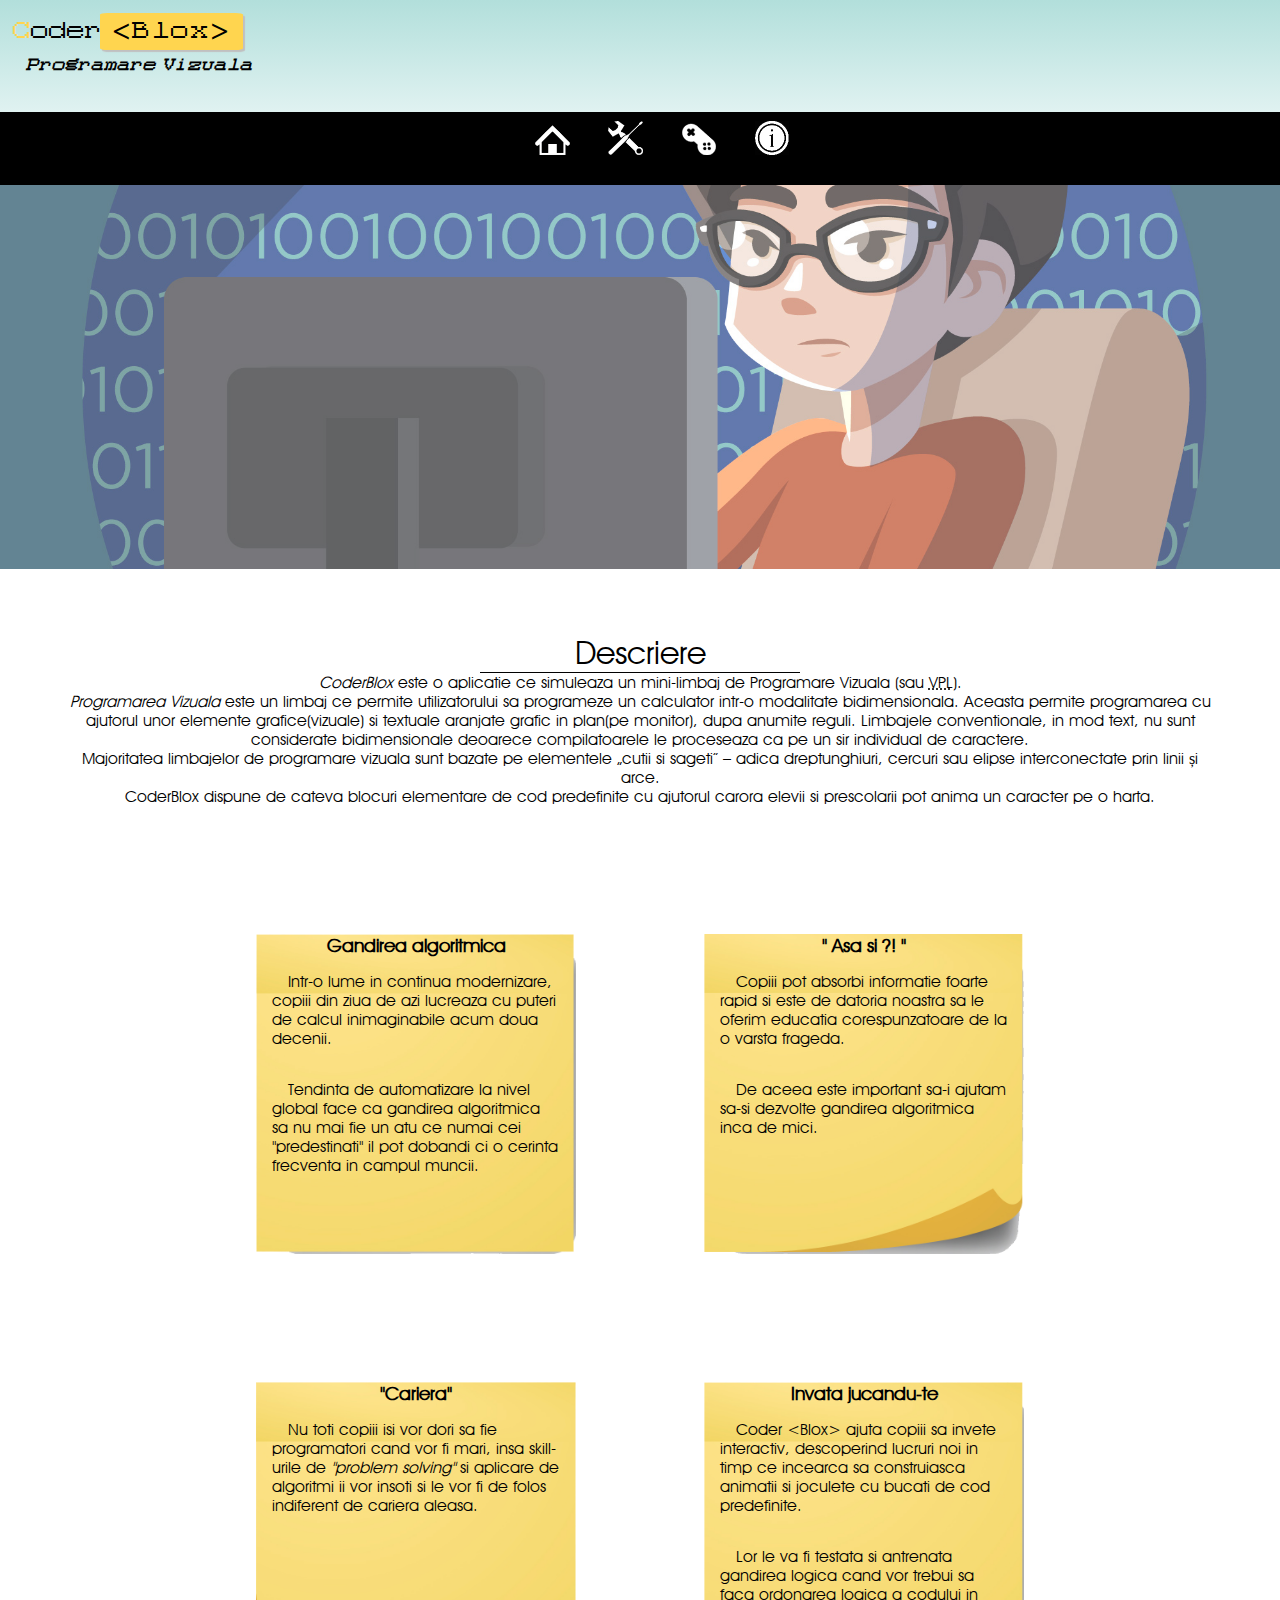
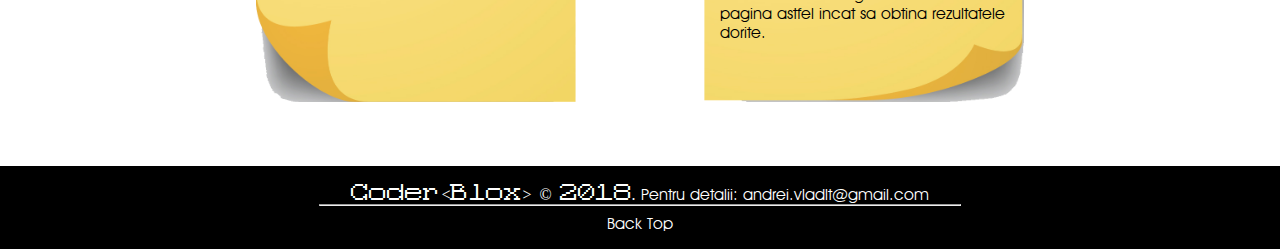
<file: index.html>
﻿<!DOCTYPE html>
<html lang = "ro">
	<head>
		<title>Coder&lt;Blox&gt;</title>
		
		<meta charset="UTF-8">
		<meta name="description" content = "Aplicatie de Programare Vizuala">
		<meta name="keywords" content = "Prezentare,Prezentare aplicatie,Programare,Cod,Invata sa programezi,Programare pentru copii,
										 Programare Vizuala,Visual Programming,Game Development,Creeaza jocuri, Jocuri pentru copii">
  		<meta name="author" content = "Vlad Andrei">
		<meta name="viewport" content = "width=device-width, initial-scale=1.0">
		
		<link rel="icon" href="media/favicon.png" type="image/png">
		<link href = "css/general.css" type = "text/css" rel = "stylesheet"/>
		<link href = "css/main_page.css" type = "text/css" rel = "stylesheet"/>
		<link href = "css/code_blocks.css" type = "text/css" rel = "stylesheet"/>
	</head>
	<body>
		<header>
			<div id = "logo">
				Coder
				<div class = "code_block">
					<span class = "pointy_brackets">&lt;</span>Blox<span class = "pointy_brackets">&gt;</span>
				</div>
			</div>
			<h1>Programare Vizuala</h1>
		</header>
		<nav>
			<ul>
				<li>
					<a href = "index.html">
						<img src = "media/icons/home.png" alt = "H">
						<span class = "textmenu">Acasa</span>
					</a>
				</li>
				<li>
					<a href = "functionalitate.html">
						<img src = "media/icons/functionality.png" alt = "F">
						<span class = "textmenu">Backstage</span>
					</a>
				</li>
				<li>
					<a href = "app.html">
						<img src = "media/icons/game.png" alt = "G">
						<span class = "textmenu">App</span>
					</a>
				</li>
				<li>
					<a href = "about.html">
						<img src = "media/icons/contact.png" alt = "A">
						<span class = "textmenu">About</span>
					</a>
				</li>
			</ul>
		</nav>
		
		<main>
			<section id = "presentation">
				<h2 style = "display:none; border:none;">Prezentare</h2>
				<div class = "auto_slider">
					<div class = "overlay">
						<ul class = "auto_slider_content">
							<li></li>
							<li></li>
							<li></li>
						</ul>
					</div>
				</div>
			</section>

			<section id = "description">
				<h2>Descriere</h2>
				<div id = "description_container">
					<p>
						<i>CoderBlox</i> este o aplicatie ce simuleaza un mini-limbaj de Programare Vizuala (sau
						<abbr title = "Visual Programming Language">VPL</abbr>).
					</p>
					<p>
						<dfn>
							Programarea Vizuala
						</dfn>
						este un limbaj ce permite utilizatorului sa programeze un calculator intr-o modalitate bidimensionala. Aceasta permite programarea cu ajutorul unor elemente grafice(vizuale) si textuale aranjate grafic in plan(pe monitor), dupa anumite reguli. Limbajele conventionale, in mod text, nu sunt considerate bidimensionale deoarece compilatoarele le proceseaza ca pe un sir individual de caractere.
					</p>
					<p>
						Majoritatea limbajelor de programare vizuala sunt bazate pe elementele „cutii si sageti” – adica dreptunghiuri, cercuri sau elipse interconectate prin linii și arce.<br/>
						CoderBlox dispune de cateva blocuri elementare de cod predefinite cu ajutorul carora elevii si prescolarii pot anima un caracter pe o harta.
					</p>
				</div>
			</section>

			<section id = "benefits">
				<div id = "one">
					<h3>Gandirea algoritmica</h3>
					<p>Intr-o lume in continua modernizare, copiii din ziua de 
						azi lucreaza cu puteri de calcul inimaginabile acum doua decenii.</p>
					<p>Tendinta de automatizare la nivel global face ca gandirea algoritmica sa nu mai fie un atu
						ce numai cei "predestinati" il pot dobandi ci o cerinta frecventa in campul muncii.</p>
				</div>
				<div id = "two">
					<h3>" Asa si ?! "</h3>
					<p>Copiii pot absorbi informatie foarte rapid si 
						este de datoria noastra sa le oferim educatia corespunzatoare de la o varsta frageda.</p>
					<p>De aceea este important sa-i ajutam sa-si dezvolte gandirea algoritmica inca de mici.</p>
				</div>
				<div id = "three">
					<h3>"Cariera"</h3>
					<p>Nu toti copiii isi vor dori sa fie programatori cand vor fi mari, insa 
						skill-urile de <i>"problem solving"</i> si aplicare de algoritmi ii vor insoti si le vor
						fi de folos indiferent de cariera aleasa.</p>
				</div>
				<div id = "four">
					<h3>Invata jucandu-te</h3>
					<p>Coder &lt;Blox&gt; ajuta copiii sa invete interactiv, descoperind lucruri noi in timp ce incearca sa
						construiasca animatii si joculete cu bucati de cod predefinite.</p>
					<p>Lor le va fi testata si antrenata gandirea logica cand vor trebui sa faca ordonarea logica a codului in pagina
						astfel incat sa obtina rezultatele dorite.</p>
				</div>
			</section>
		</main>
		
		<footer>
			<aside>
				<div>
					<p id = "title">Coder&lt;Blox&gt; &#169; 2018.</p>
					<p>Pentru detalii: </p>
					<a href = "mailto:andrei.vladlt@gmail.com">andrei.vladlt@gmail.com</a>	
					<hr/>
				</div>
				<a id = "back_top" href = "#">Back Top</a>
			</aside>
		</footer>
	</body>
</html>
</file>
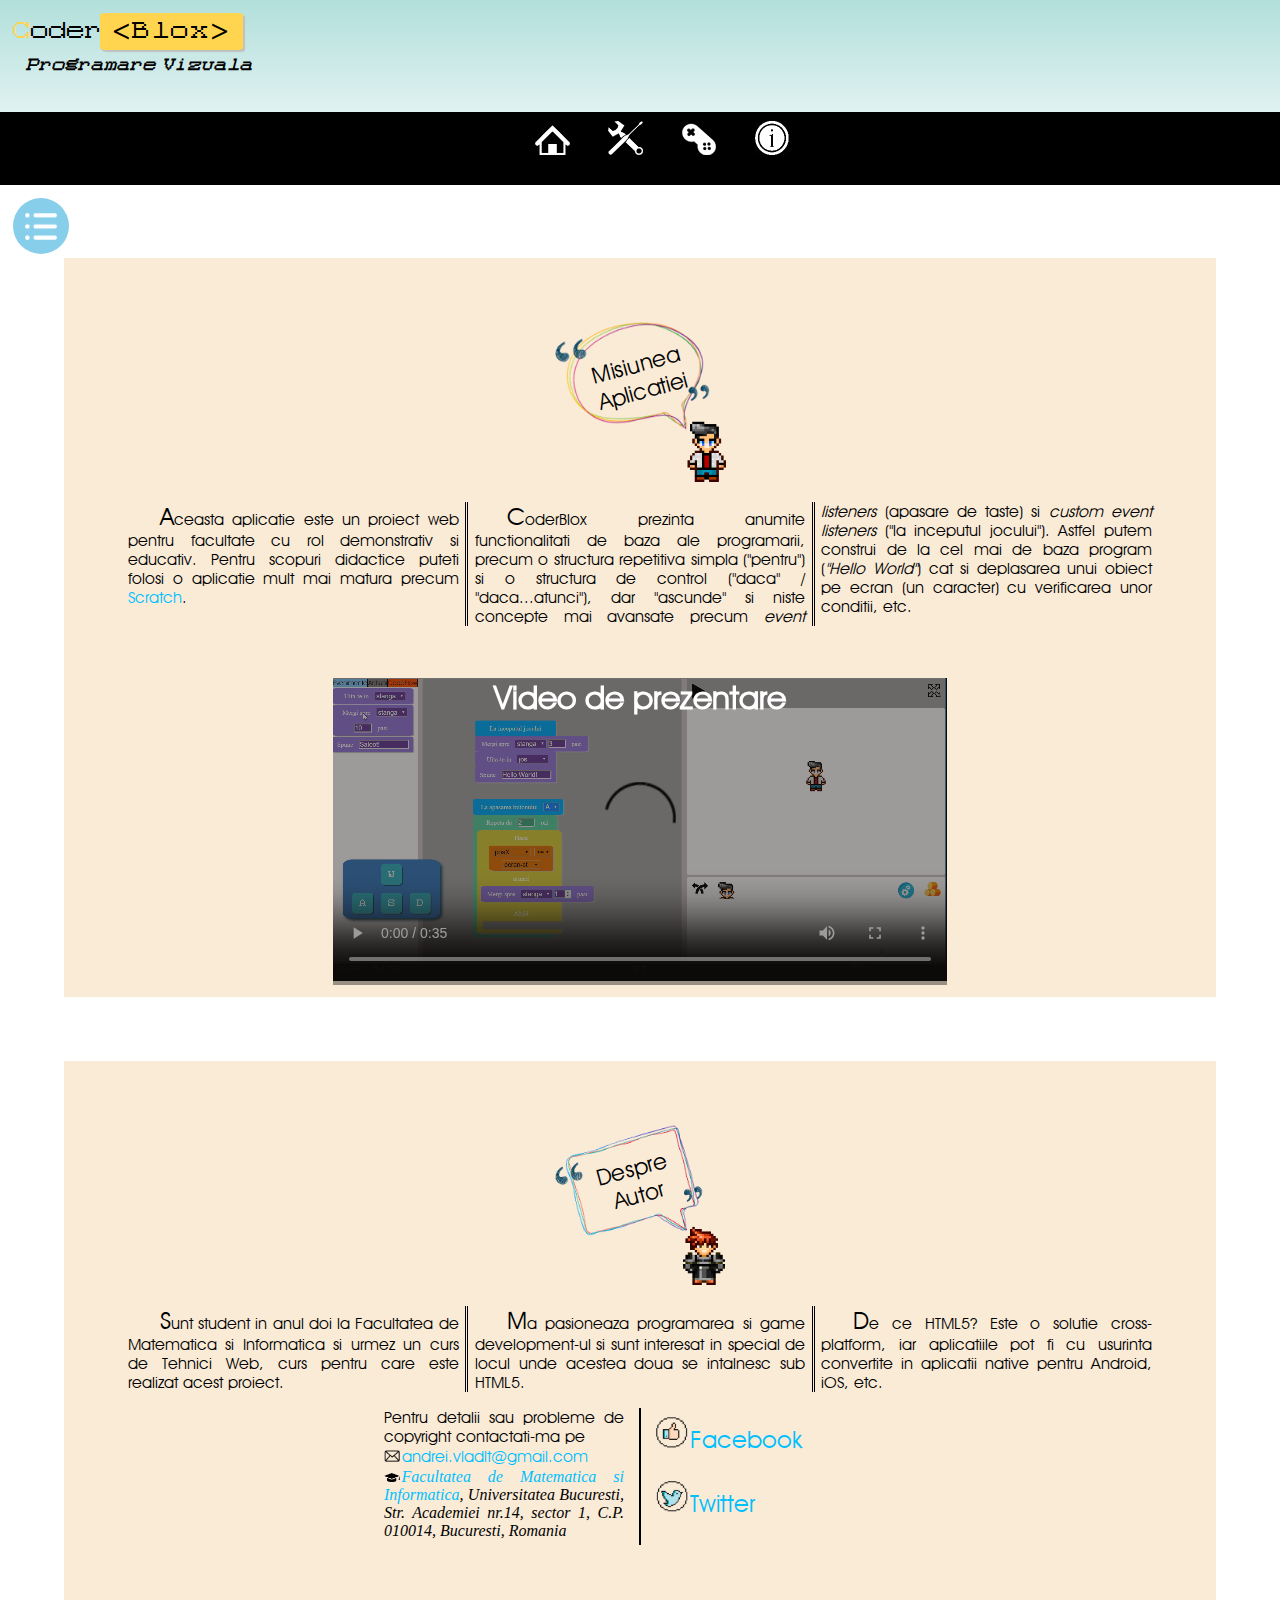
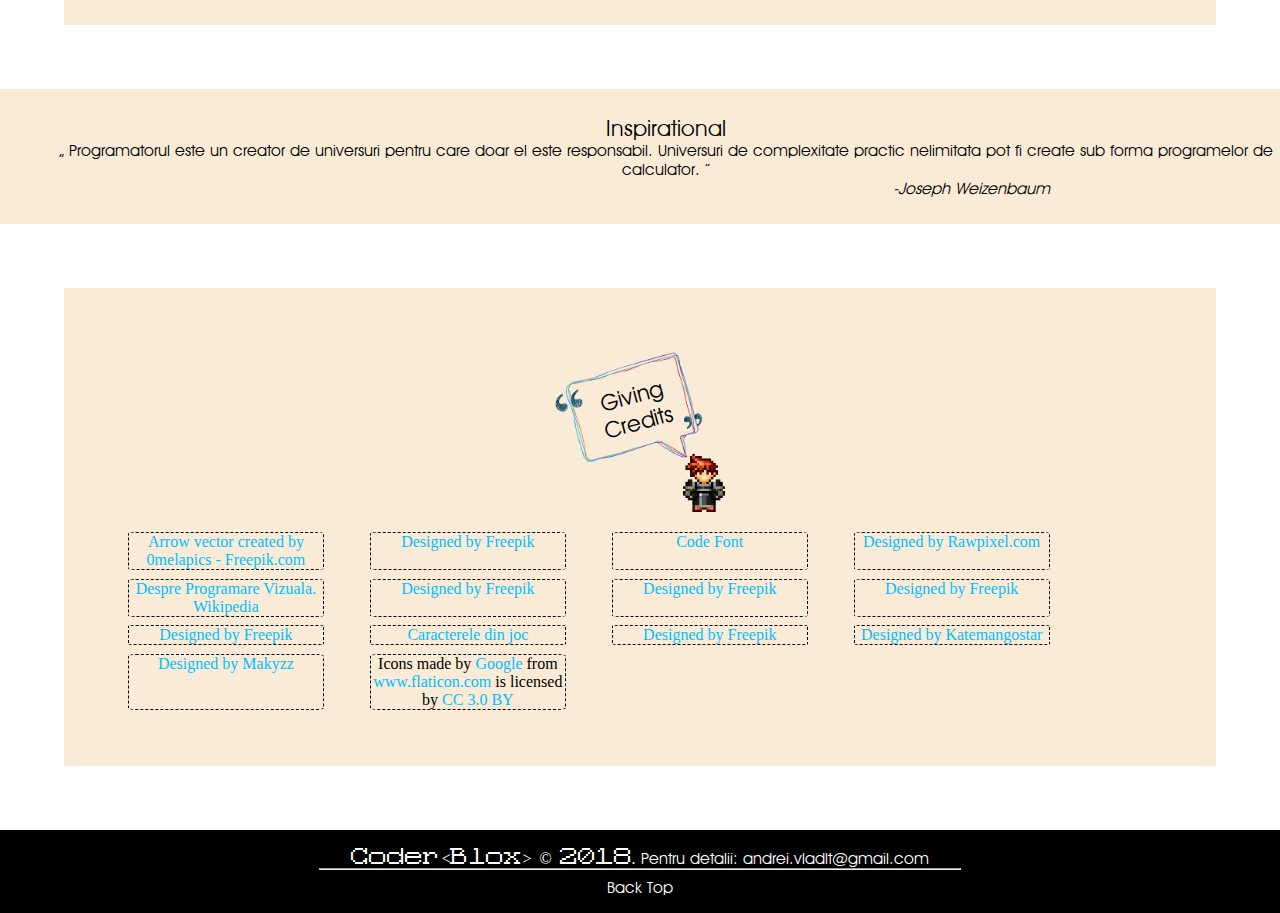
<file: about.html>
﻿<!DOCTYPE html>
<html lang = "ro">
	<head>
		<title>About</title>
		
		<meta charset="UTF-8">
		<meta name="description" content = "Despre Aplicatie">
		<meta name="keywords" content = "Despre, Despre autor,Misiunea aplicatiei,Scop,Descrierea aplicatiei,Descriere,Credits
										 Programare,Cod,Invata sa programezi,Programare pentru copii,
										 Programare Vizuala,Visual Programming,Game Development,Creeaza jocuri, Jocuri pentru copii">
  		<meta name="author" content = "Vlad Andrei">
		<meta name="viewport" content = "width=device-width, initial-scale=1.0">
		
		<link rel="icon" href="media/favicon.png" type="image/png">
		<link href = "css/general.css" type = "text/css" rel = "stylesheet"/>
		<link href = "css/code_blocks.css" type = "text/css" rel = "stylesheet"/>
		<link href = "css/about.css" type = "text/css" rel = "stylesheet"/>
		
		<script src = "js/about.js"></script>
	</head>
	<body onload = "setListeners()">
		<header>
			<div id = "logo">
				Coder
				<div class = "code_block">
					<span class = "pointy_brackets">&lt;</span>Blox<span class = "pointy_brackets">&gt;</span>
				</div>
			</div>
			<h1>Programare Vizuala</h1>
		</header>
		<nav>
			<ul>
				<li>
					<a href = "index.html">
						<img src = "media/icons/home.png" alt = "H">
						<span class = "textmenu">Acasa</span>
					</a>
				</li>
				<li>
					<a href = "functionalitate.html">
						<img src = "media/icons/functionality.png" alt = "F">
						<span class = "textmenu">Backstage</span>
					</a>
				</li>
				<li>
					<a href = "app.html">
						<img src = "media/icons/game.png" alt = "G">
						<span class = "textmenu">App</span>
					</a>
				</li>
				<li>
					<a href = "about.html">
						<img src = "media/icons/contact.png" alt = "A">
						<span class = "textmenu">About</span>
					</a>
				</li>
			</ul>
		</nav>
		
		<main>
			<nav id = "about-nav">
				<div id = "hamburger-icon"></div>
				<ul>
					<li><a href = "#about-mission">Misiunea Aplicatiei</a></li>
					<li><a href = "#about-author">Despre Autor</a></li>
					<li><a href = "#credits">Credits</a></li>
				</ul>
			</nav>

			<section id = "about-mission">
				<div class = "heading-wrapper">
					<div class = "speech-box"><h2>Misiunea Aplicatiei</h2></div>
				</div>
				<div class = "text-wrap">
					<p>
						Aceasta aplicatie este un proiect web pentru facultate cu rol demonstrativ si educativ. Pentru scopuri didactice puteti folosi o
						aplicatie mult mai matura precum <a href = "https://scratch.mit.edu/projects/editor/?tip_bar=getStarted">Scratch</a>.
					</p>
					<p>
						CoderBlox prezinta anumite functionalitati de baza ale programarii, precum o structura repetitiva simpla ("pentru") si o structura de control ("daca" / "daca...atunci"), dar "ascunde" si niste concepte mai avansate precum <i>event listeners</i> (apasare de taste) si <i>custom event listeners</i> ("la inceputul jocului"). Astfel putem construi de la cel mai de baza program (<em>"Hello World"</em>)
						cat si deplasarea unui obiect pe ecran (un caracter) cu verificarea unor conditii, etc.
					</p>
				</div>

				<div id = "video-container">
					<div id = "video-overlay">
						<h3>Video de prezentare</h3>
					</div>
					<video id = "presentation-video" controls>
						<source src = "media/about_page/app-video.webm" type = "video/webm">
						<source src = "media/about_page/app-video.mp4" type = "video/mp4">
						Browserul dvs. nu suporta video-uri.
					</video>
				</div>
			</section>

			<section id = "about-author">
				<div class = "heading-wrapper">
					<div class = "speech-box"><h2>Despre Autor</h2></div>
				</div>

				<div class = "text-wrap">
					<p>
						Sunt student in anul doi la Facultatea de Matematica si Informatica si urmez un curs de Tehnici Web,
						 curs pentru care este realizat acest proiect.
					</p>
					<p>
						Ma pasioneaza programarea si game development-ul si sunt interesat in special de locul unde acestea doua se intalnesc
						sub HTML5.
					</p>
					<p>
						De ce HTML5? Este o solutie cross-platform, iar aplicatiile pot fi cu usurinta convertite in aplicatii native
						pentru Android, iOS, etc. 
					</p>
				</div>
				<div id = "details">
					<p>
						Pentru detalii sau probleme de copyright contactati-ma pe <br/>
						<a id = "email" href = "emailto:andrei.vladlt@gmail.com">andrei.vladlt@gmail.com</a>
					</p>
					<address>
						<a id = "address" href = "http://www.fmi.unibuc.ro/" target = "_blank">Facultatea de Matematica si Informatica</a>, 
						Universitatea Bucuresti,
						Str. Academiei nr.14, sector 1, C.P. 010014, Bucuresti, Romania
					</address>
					<div id = "socialmedia">
						<a id = "facebook" href = "https://www.facebook.com/andrei.vlad.94" target = "_blank"><span class = "socialtext">Facebook</span></a>
						<br/>
						<a id = "twitter" href = "https://twitter.com/?lang=ro" target = "_blank"><span class = "socialtext">Twitter</span></a>
					</div>
				</div>
			</section>

			<article>
				<h2>Inspirational</h2>
				<q cite = "http://subiecte.citatepedia.ro/despre.php?s=informatic%E3">
					Programatorul este un creator de universuri pentru care doar el este responsabil. Universuri de complexitate practic nelimitata pot fi create sub forma programelor de calculator.
				</q>
				<cite>-Joseph Weizenbaum</cite>
			</article>

			<section id = "credits">
				<div class = "heading-wrapper">
					<div class = "speech-box"><h2>Giving Credits</h2></div>
				</div>

				<div id = "credits-wrapper">
					<div class = "givecredit">
						<a href="https://www.freepik.com/free-photos-vectors/arrow">Arrow vector created by 0melapics - Freepik.com</a>
					</div>
					<div class = "givecredit">
						<a href='https://www.freepik.com/free-vector/assorted-icons-set_571202.htm'>Designed by Freepik</a>
					</div>
					<div class = "givecredit">
						<a href='https://www.dafont.com/juan-casco.d2093'>Code Font</a>
					</div>
					<div class = "givecredit">
						<a href='https://www.freepik.com/free-vector/entertainment-concept-graphic-icons-illustration_3226236.htm'>
							Designed by Rawpixel.com
						</a>
					</div>
					<div class = "givecredit">
						<a href="https://ro.wikipedia.org/wiki/Limbaj_de_programare_vizual%C4%83">
							Despre Programare Vizuala. Wikipedia
						</a>
					</div>
					<div class = "givecredit">
						<a href='https://www.freepik.com/free-vector/programmers-concept-with-flat-design_2456101.htm'>Designed by Freepik</a>
					</div>
					<div class = "givecredit">
						<a href='https://www.freepik.com/free-vector/programmers-concept-with-flat-design_2741400.htm'>Designed by Freepik</a>
					</div>
					<div class = "givecredit">
						<a href='https://www.freepik.com/free-vector/programmers-concept-with-flat-design_2456100.htm'>Designed by Freepik</a>
					</div>
					<div class = "givecredit">
						<a href='https://www.freepik.com/free-vector/collection-of-four-post-notes-in-realistic-style_2969991.htm'>Designed by Freepik</a>
					</div>
					<div class = "givecredit">
						<a href='http://charas-project.net/charas2/index.php'>Caracterele din joc</a>
					</div>
					<div class = "givecredit">
						<a href='https://www.freepik.com/free-vector/pack-of-pixelated-social-networks-icons_948596.htm'>Designed by Freepik</a>
					</div>
					<div class = "givecredit">
						<a href="https://www.freepik.com/free-vector/farmland-icon-set_1488583.htm">Designed by Katemangostar</a>
					</div>
					<div class = "givecredit">
						<a href='https://www.freepik.com/free-vector/app-icon-set-for-websites-and-mobiles_1577746.htm'>Designed by Makyzz</a>
					</div>
					<div class = "givecredit">
						Icons made by <a href="https://www.flaticon.com/authors/google" title="Google">Google</a> from <a href="https://www.flaticon.com/" title="Flaticon">www.flaticon.com</a> is licensed by <a href="http://creativecommons.org/licenses/by/3.0/" title="Creative Commons BY 3.0" target="_blank">CC 3.0 BY</a>
					</div>
				</div>
			</section>
		</main>
		
		<footer>
			<aside>
				<div>
					<p id = "title">Coder&lt;Blox&gt; &#169; 2018.</p>
					<p>Pentru detalii: </p>
					<a href = "mailto:andrei.vladlt@gmail.com">andrei.vladlt@gmail.com</a>	
					<hr/>
				</div>
				<a id = "back_top" href = "#">Back Top</a>
			</aside>
		</footer>
	</body>
</html>
</file>
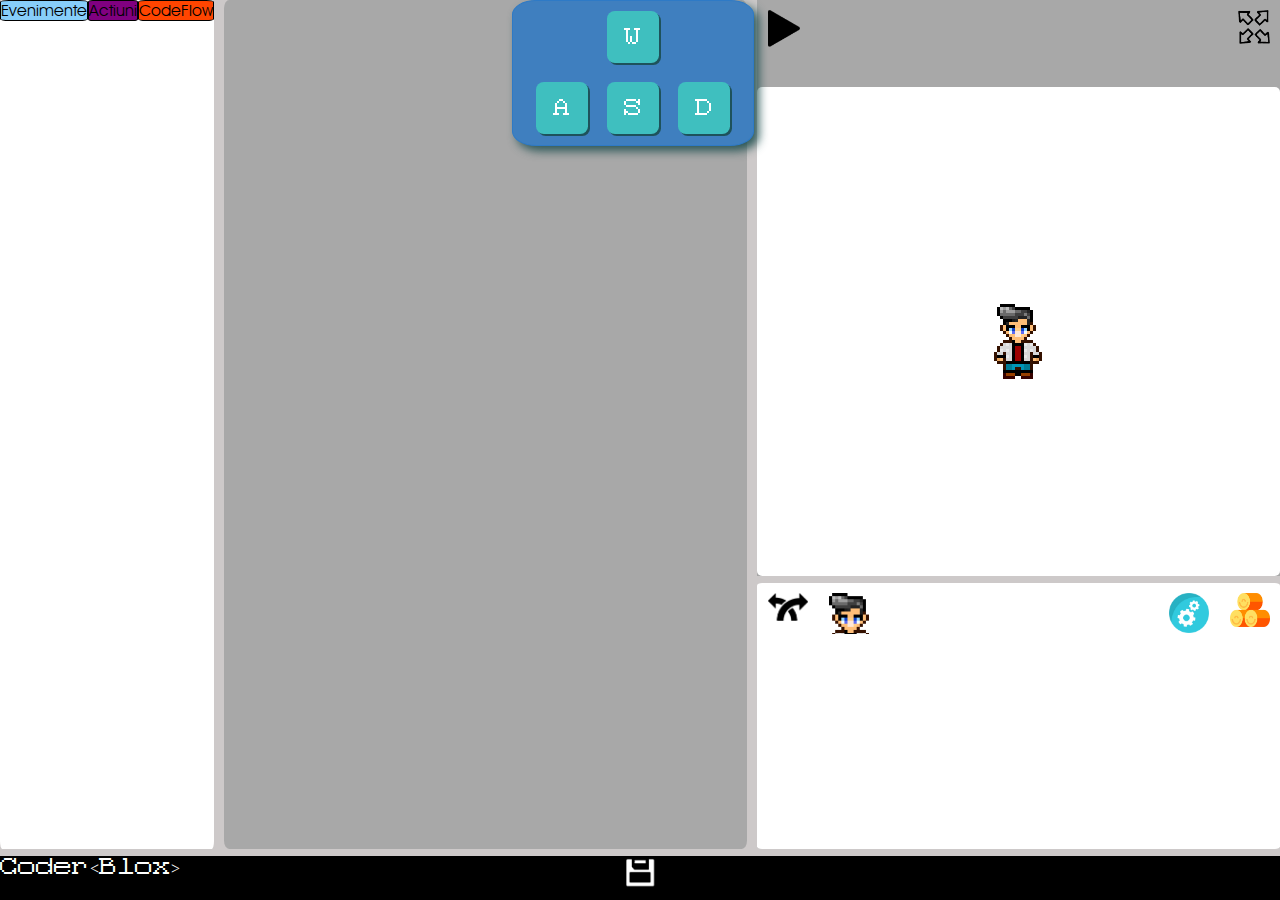
<file: app.html>
<!DOCTYPE html>
<html lang = "ro">
	<head>
		<title>Coder&lt;Blox&gt; App</title>
		
		<meta charset="UTF-8">
		<meta name="description" content = "Aplicatie de Programare Vizuala">
		<meta name="keywords" content = "
										 Aplicatii,Aplicatie,Web App,Aplicatii web,jocuri online, aplicatii online
										 Programare,Cod,Invata sa programezi,Programare pentru copii,
										 Programare Vizuala,Visual Programming,Game Development,Creeaza jocuri, Jocuri pentru copii,
										 For Loops,Bucle for,conditionale,structuri repetitive,structuri de control
										 ">
  		<meta name="author" content = "Vlad Andrei">
		<meta name="viewport" content = "width=device-width, initial-scale=1.0">
		
		<link rel="icon" href="media/favicon.png" type="image/png">
		<link href = "css/general.css" type = "text/css" rel = "stylesheet"/>
		<link href = "css/code_blocks.css" type = "text/css" rel = "stylesheet"/>
		<link href = "css/app.css" type = "text/css" rel = "stylesheet"/>
		
		<script src = "js/ApplicationLogic/utils/isTouchDevice.js"></script>
		<script src = "js/ApplicationLogic/utils/EventEmiter.js"></script>
		<script src = "js/ApplicationLogic/utils/InputHandler.js"></script>
		<script src = "js/ApplicationLogic/utils/VirtualKeyboard.js"></script>
		<script src = "js/ApplicationLogic/utils/ResourceLoader.js"></script>
		<script src = "js/ApplicationLogic/utils/Logger.js"></script>
		<script src = "js/ApplicationLogic/utils/Tree.js"></script>
		<script src = "js/ApplicationLogic/CodeBlock.js"></script>
		<script src = "js/ApplicationLogic/CodeBlocksTreeNodes.js"></script>
		<script src = "js/ApplicationLogic/CodeChain.js"></script>
		<script src = "js/ApplicationLogic/GameUI.js"></script>
		<script src = "js/ApplicationLogic/Game.js"></script>
		<script src = "js/ApplicationLogic/main.js"></script>
	</head>
	<body onload = "init()">
		<div id = "app-wrapper">
			<section id = "menu">
				<h2>Meniu</h2>
				<ul id = "tabs">
					<li>
						<div id = "EVENTS" class = "menubuttons">Evenimente</div>
						<ul id = "events_list"></ul>
					</li>
					<li>
						<div id = "ACTIONS" class = "menubuttons">Actiuni</div>
						<ul id = "actions_list"></ul>
					</li>
					<li>
						<div id = "CODEFLOW" class = "menubuttons">CodeFlow</div>
						<ul id = "codeflow_list"></ul>
					</li>
				</ul>
				<div id = "dropdown-holder"></div>
			</section>

			<section id = "dragandrop-zone">
				<h2>Drag and drop zone</h2>
			</section>

			<section id  = "game">
				<h2>Joc</h2>
				<div id = "gamebuttons-wrapper">
					<div id = "startbutton" class = "gamebutton"><img src = "media/APP/buttons/start.png" alt = "start-game" title = "Start joc"></div>
					<!--div id = "pausebutton" class = "gamebutton"><img src = "media/APP/buttons/pause.png" alt = "pause-game" title = "Pauza"></div-->
					<div id = "stopbutton" class = "gamebutton"><img src = "media/APP/buttons/stop.png" alt = "stop-game" title = "Stop"></div>
					<div id = "fullscreenbutton" class = "gamebutton">
						<img id = "toggleFullscreenImg" src = "media/APP/buttons/fullscreen.png" alt = "fullscreen" title = "Fullscreen">
					</div>
				</div>
				<canvas id = "mainCanvas"></canvas>
			</section>

			<section id = "characters">
				<h2>Caractere</h2>
				<ul id = "added-characters">
					<li id = "switch-chara">
						<img id = "myimg" src = "media/APP/buttons/switch.png" alt = "switch-chara" title = "Schimba caracterul">
					</li>
					<li><img id = "chara-head" src = "media/APP/charas/Johnny-head.png" alt = "caracter Johnny"></li>
					<li id = "logger-li">
						<img id = "logger-button" src = "media/APP/buttons/logger.png" alt = "show Logger" title = "Toggle Logger">
					</li>
					<li id = "settings-li">
						<img id = "settings-button" src = "media/APP/buttons/settings.png" alt = "show Settings" title = "Toggle Settings">
					</li>
				</ul>
			</section>
			
			<footer>
				<a href = "index.html"><span id = "logo" title = "Inapoi la pagina principala">Coder&lt;Blox&gt;</span></a>
				<div id = "save-progress">
					<img id = "save-progress-button" src = "media/APP/buttons/save.png" alt = "save-settings" title = "Salveaza setarile">
				</div>
			</footer>
		</div>
	</body>
</html>
</file>
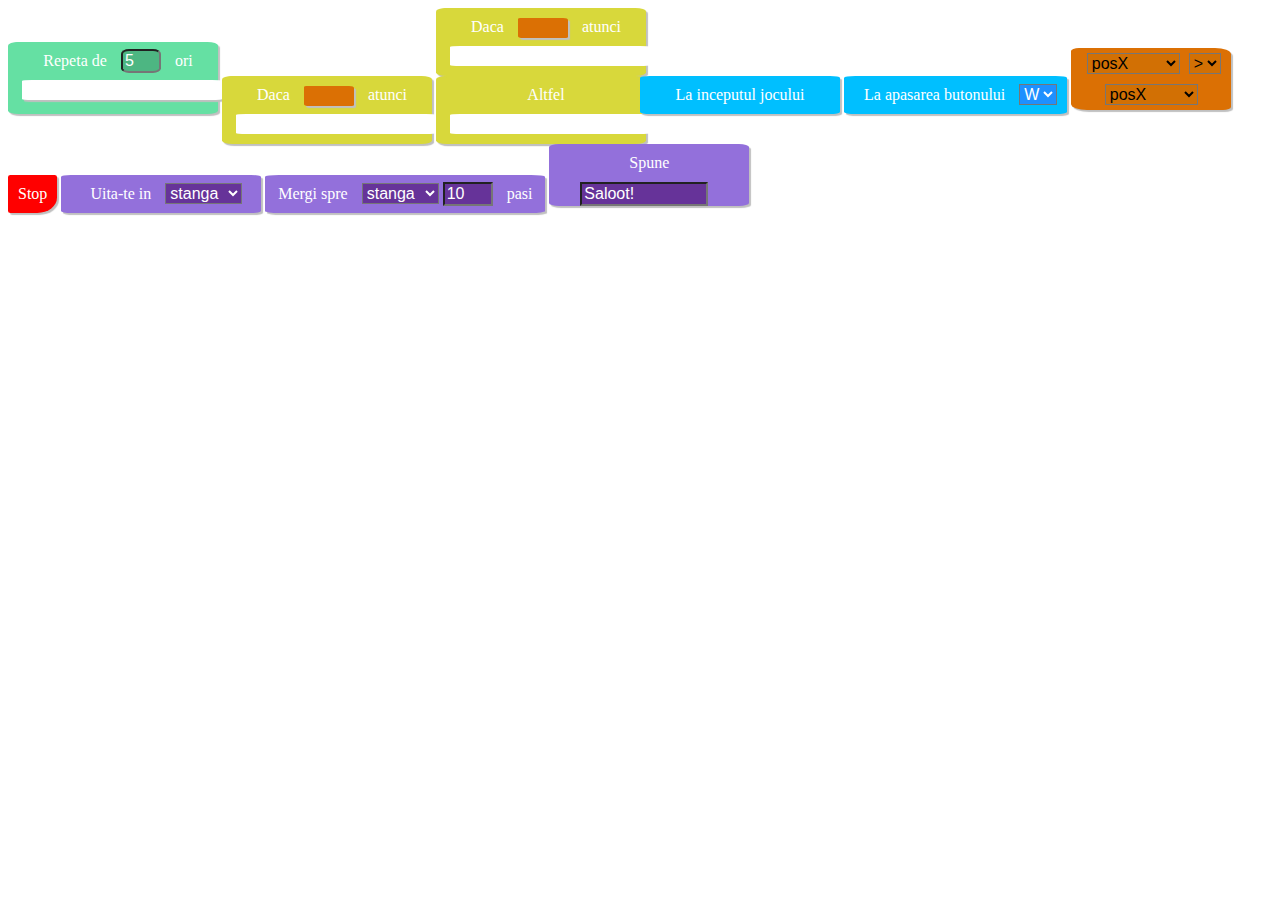
<file: BLOCURI_COD.html>
﻿<!DOCTYPE html>
<html>
	<head>
		<style>
			html {
				font-size : 16px;
			}
		</style>
		
		<link href = "css/code_blocks.css" type = "text/css" rel = "stylesheet"/>
	</head>
	<body>
		<div class = "code_block loop">
			<span class = "code_statement">Repeta de</span>
			<input class = "loop_input" 
				   type = "number" min = "0" max = "1000" maxlength = "4" value = "5"/>
			<span class = "code_statement">ori</span>
			
			<div class = "empty code_block"></div>
		</div>
		
		<div class = "code_block conditional if">
			<span class = "code_statement">Daca</span>
			<div class = "code_block expression empty_expression"></div>
			<span class = "code_statement">atunci</span>
	
			<div class = "empty"></div>
		</div>
		
		<div class = "code_block ifelse_conditional">
			<div class = "code_block conditional if">
				<span class = "code_statement">Daca</span>
				<div class = "code_block expression empty_expression"></div>
				<span class = "code_statement">atunci</span>

				<div class = "empty"></div>
			</div>
			<div class = "code_block conditional else">
				<span class = "code_statement">Altfel</span>

				<div class = "empty"></div>
			</div>
		</div>
		
		<div class = "code_block event begin_game">
			<span class = "code_statement">La inceputul jocului</span>
		</div>
		
		<div class = "code_block event keypress">
			<span class = "code_statement">La apasarea butonului</span>
			<select name = "key">
				<option value = "w">W</option>
				<option value = "a">A</option>
				<option value = "s">S</option>
				<option value = "d">D</option>
				<option value = "arrowup">&uarr;</option>
				<option value = "arrowdown">&darr;</option>
				<option value = "arrowleft">&larr;</option>
				<option value = "arrowright">&rarr;</option>
			</select>
		</div>
		
		<div class = "code_block expression">
			<select name = "left_operand">
				<option value = "posX">posX</option>
				<option value = "posY">posY</option>
				<option value = "left-border">ecran-st</option>
				<option value = "right-border">ecran-dp</option>
				<option value = "top-border">ecran-sus</option>
				<option value = "bottom-border">ecran-jos</option>
			</select>
			<select name = "operator">
				<option value = ">">&gt;</option>
				<option value = "<">&lt;</option>
				<option value = "<=">&leq;</option>
				<option value = ">=">&ge;</option>
			</select>
			<select name = "right_operand">
				<option value = "posX">posX</option>
				<option value = "posY">posY</option>
				<option value = "left-border">ecran-st</option>
				<option value = "right-border">ecran-dp</option>
				<option value = "top-border">ecran-sus</option>
				<option value = "bottom-border">ecran-jos</option>
			</select>
		</div>
		
		<div class = "code_block stop">
			<span class = "code_statement">Stop</span>
		</div>
		
		<div class = "code_block action direction">
			<span class = "code_statement">Uita-te in</span>
			<select name = "direction">
				<option name = "stanga">stanga</option>
				<option name = "dreapta">dreapta</option>
				<option name = "sus">sus</option>
				<option name = "jos">jos</option>
			</select>
		</div>
		
		<div class = "code_block action movement">
			<span class = "code_statement">Mergi spre</span>
			<select name = "direction">
				<option name = "stanga">stanga</option>
				<option name = "dreapta">dreapta</option>
				<option name = "sus">sus</option>
				<option name = "jos">jos</option>
			</select>
			<input class = "no_steps" 
				   type = "number" min = "0" max = "1000" maxlength = "4" value = "10"/>
			<span class = "code_statement">pasi</span>
		</div>
		
		<div class = "code_block action talking">
			<span class = "code_statement">Spune</span>
			<input class = "speech" 
				   type = "text" maxlength = "1000" value = "Saloot!"/>
		</div>
	</body>
</html>
</file>
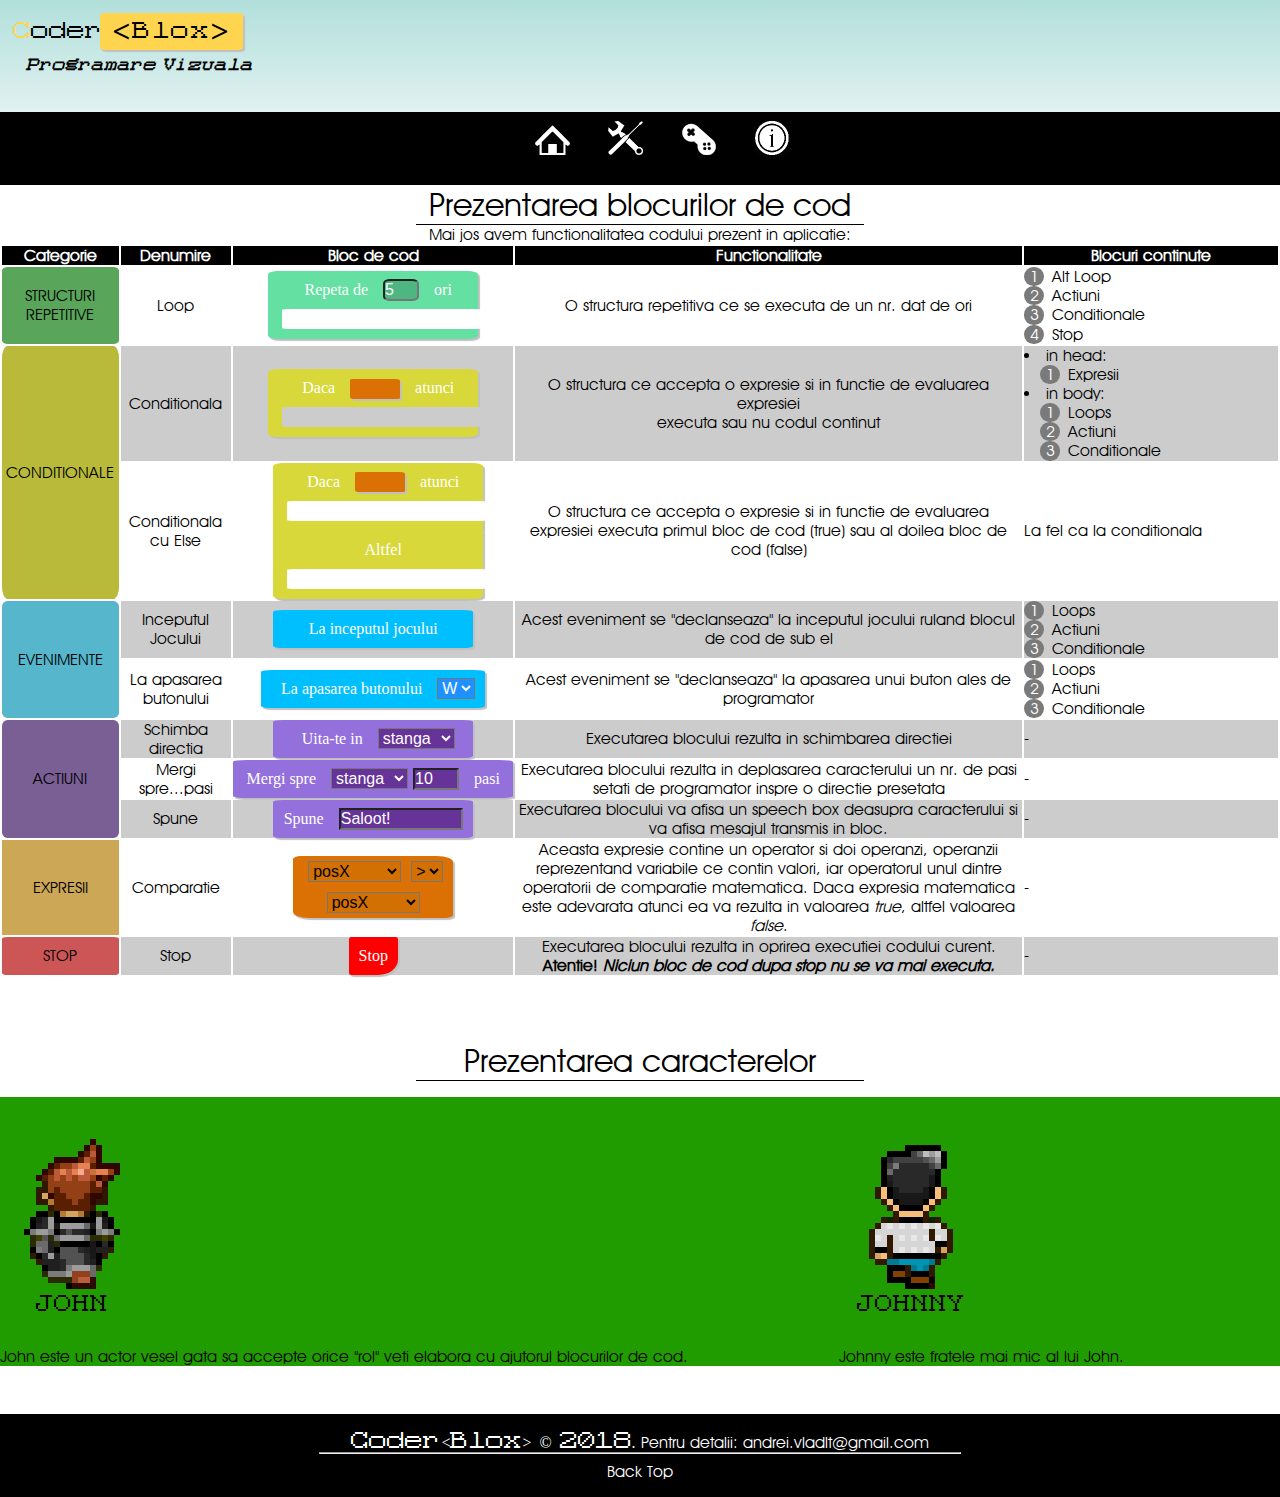
<file: functionalitate.html>
﻿<!DOCTYPE html>
<html lang = "ro">
	<head>
		<title>Functionalitatea aplicatiei</title>
		
		<meta charset="UTF-8">
		<meta name="description" content = "Functionalitatea aplicatiei de Programare Vizuala">
		<meta name="keywords" content = "
										 Programare,Cod,Invata sa programezi,Programare pentru copii,
										 Programare Vizuala,Visual Programming,Game Development,Creeaza jocuri,
										 Jocuri pentru copii,Blocuri de cod,Joculete,Caractere,Pixel Art,
										 Caractere pixelate,16-bit,8-bit,spritesheet
										 ">
  		<meta name="author" content = "Vlad Andrei">
		<meta name="viewport" content = "width=device-width, initial-scale=1.0">
		
		<link rel="icon" href="media/favicon.png" type="image/png">
		<link href = "css/general.css" type = "text/css" rel = "stylesheet"/>
		<link href = "css/code_blocks.css" type = "text/css" rel = "stylesheet"/>
		<link href = "css/functionalitate.css" type = "text/css" rel = "stylesheet"/>
		
		<script src = "js/functionalitate.js"></script>
	</head>
	<body onload = "addTds()">
		<!--ACELASI HEADER SI MENIU CA PE PAGINA PRINCIPALA-->
		<header>
			<div id = "logo">
				Coder
				<div class = "code_block">
					<span class = "pointy_brackets">&lt;</span>Blox<span class = "pointy_brackets">&gt;</span>
				</div>
			</div>
			<h1>Programare Vizuala</h1>
		</header>
		<nav>
			<ul>
				<li>
					<a href = "index.html">
						<img src = "media/icons/home.png" alt = "H">
						<span class = "textmenu">Acasa</span>
					</a>
				</li>
				<li>
					<a href = "functionalitate.html">
						<img src = "media/icons/functionality.png" alt = "H">
						<span class = "textmenu">Backstage</span>
					</a>
				</li>
				<li>
					<a href = "app.html">
						<img src = "media/icons/game.png" alt = "H">
						<span class = "textmenu">App</span>
					</a>
				</li>
				<li>
					<a href = "about.html">
						<img src = "media/icons/contact.png" alt = "H">
						<span class = "textmenu">About</span>
					</a>
				</li>
			</ul>
		</nav>
		
		<main>
			<section id = "code_blocks_presentation">
				<h2>Prezentarea blocurilor de cod</h2>
				<table>
					<caption>Mai jos avem functionalitatea codului prezent in aplicatie:</caption>
					<thead>
						<tr>
							<th>Categorie</th>
							<th>Denumire</th>
							<th>Bloc de cod</th>
							<th>Functionalitate</th>
							<th>Blocuri continute</th>
						</tr>
					</thead>
					<tbody>
						<tr>
							<td class = "LoopsTable">STRUCTURI REPETITIVE</td>
							<td>
								Loop
							</td>
							<td>
								<div class = "code_block loop">

									<span class = "code_statement">Repeta de</span>
									<input class = "loop_input" 
										   type = "number" min = "0" max = "1000" value = "5"/>
									<span class = "code_statement">ori</span>

									<div class = "empty"></div>
								</div>
							</td>
							<td>
								O structura repetitiva ce se executa de un nr. dat de ori
							</td>
							<td>
								<ol>
									<li>Alt Loop</li>
									<li>Actiuni</li>
									<li>Conditionale</li>
									<li>Stop</li>
								</ol>
							</td>
						</tr>

						<tr>
							<td rowspan = "2" class = "ConditionalsTable">CONDITIONALE</td>
							<td>
								Conditionala
							</td>
							<td>
								<div class = "code_block conditional if">
									<span class = "code_statement">Daca</span>
									<div class = "code_block expression empty_expression"></div>
									<span class = "code_statement">atunci</span>

									<div class = "empty"></div>
								</div>
							</td>
							<td>
								O structura ce accepta o expresie si in functie de evaluarea expresiei<br/>
								executa sau nu codul continut
							</td>
							<td>
								<ul>
									<li>in head: 
										<ol>
											<li>Expresii</li>
										</ol>		
									</li>
									<li>
										in body:
										<ol>
											<li>Loops</li>
											<li>Actiuni</li>
											<li>Conditionale</li>
										</ol>
									</li>
								</ul>
							</td>
						</tr>	
						<tr class = "ExtraTD">
							<td>
								Conditionala cu Else
							</td>
							<td>
								<div class = "code_block conditional ifelse">
									<div class = "code_block conditional if">
										<span class = "code_statement">Daca</span>
										<div class = "code_block expression empty_expression"></div>
										<span class = "code_statement">atunci</span>

										<div class = "empty"></div>
									</div>
									<div class = "code_block conditional else">
										<span class = "code_statement">Altfel</span>

										<div class = "empty"></div>
									</div>
								</div>
							</td>
							<td>
								O structura ce accepta o expresie si in functie de evaluarea expresiei
								executa primul bloc de cod (true) sau al doilea bloc de cod (false)
							</td>
							<td>
								La fel ca la conditionala
							</td>
						</tr>
						<tr>
							<td rowspan = "2" class = "EventsTable">EVENIMENTE</td>
							<td>
								Inceputul Jocului
							</td>
							<td>
								<div class = "code_block event begin_game">
									<span class = "code_statement">La inceputul jocului</span>
								</div>
							</td>
							<td>
								Acest eveniment se "declanseaza" la inceputul jocului ruland
								blocul de cod de sub el
							</td>
							<td>
								<ol>
									<li>Loops</li>
									<li>Actiuni</li>
									<li>Conditionale</li>
								</ol>
							</td>
						</tr>	
						<tr class = "ExtraTD">
							<td>
								La apasarea butonului
							</td>
							<td>
								<div class = "code_block event keypress">
									<span class = "code_statement">La apasarea butonului</span>
									<select name = "key">
										<option value = "w">W</option>
										<option value = "a">A</option>
										<option value = "s">S</option>
										<option value = "d">D</option>
										<option value = "arrowup">&uarr;</option>
										<option value = "arrowdown">&darr;</option>
										<option value = "arrowleft">&larr;</option>
										<option value = "arrowright">&rarr;</option>
									</select>
								</div>
							</td>
							<td>
								Acest eveniment se "declanseaza" la apasarea unui buton ales de programator
							</td>
							<td>
								<ol>
									<li>Loops</li>
									<li>Actiuni</li>
									<li>Conditionale</li>
								</ol>
							</td>
						</tr>
						<tr>
							<td rowspan = "3" class = "ActionsTable">ACTIUNI</td>
							<td>
								Schimba directia
							</td>
							<td>
								<div class = "code_block action direction">
									<span class = "code_statement">Uita-te in</span>
									<select name = "direction">
										<option value = "stanga">stanga</option>
										<option value = "dreapta">dreapta</option>
										<option value = "sus">sus</option>
										<option value = "jos">jos</option>
									</select>
								</div>
							</td>
							<td>
								Executarea blocului rezulta in schimbarea directiei
							</td>
							<td>
								-
							</td>
						</tr>
						<tr class = "ExtraTD">
							<td>
								Mergi spre...pasi
							</td>
							<td>
								<div class = "code_block action movement">
									<span class = "code_statement">Mergi spre</span>
									<select name = "direction">
										<option value = "stanga">stanga</option>
										<option value = "dreapta">dreapta</option>
										<option value = "sus">sus</option>
										<option value = "jos">jos</option>
									</select>
									<input class = "no_steps" 
										   type = "number" min = "0" max = "1000" value = "10"/>
									<span class = "code_statement">pasi</span>
								</div>
							</td>
							<td>
								Executarea blocului rezulta in deplasarea caracterului un nr.
								de pasi setati de programator inspre o directie presetata
							</td>
							<td>
								-
							</td>
						</tr>		
						<tr class = "ExtraTD">
							<td>
								Spune
							</td>
							<td>
								<div class = "code_block action talking">
									<span class = "code_statement">Spune</span>
									<input class = "speech" 
										   type = "text" maxlength = "1000" value = "Saloot!"/>
								</div>
							</td>
							<td>
								Executarea blocului va afisa un speech box deasupra caracterului
								si va afisa mesajul transmis in bloc.
							</td>
							<td>
								-
							</td>
						</tr>	
						<tr>
							<td class = "ExpressionsTable">EXPRESII</td>
							<td>
								Comparatie
							</td>
							<td>
								<div class = "code_block expression">
									<select name = "left_operand">
										<option value = "posX">posX</option>
										<option value = "posY">posY</option>
										<option value = "left-border">ecran-st</option>
										<option value = "right-border">ecran-dp</option>
										<option value = "top-border">ecran-sus</option>
										<option value = "bottom-border">ecran-jos</option>
									</select>
									<select name = "operator">
										<option value = ">">&gt;</option>
										<option value = "<">&lt;</option>
										<option value = "<=">&leq;</option>
										<option value = ">=">&ge;</option>
									</select>
									<select name = "right_operand">
										<option value = "posX">posX</option>
										<option value = "posY">posY</option>
										<option value = "left-border">ecran-st</option>
										<option value = "right-border">ecran-dp</option>
										<option value = "top-border">ecran-sus</option>
										<option value = "bottom-border">ecran-jos</option>
									</select>
								</div>
							</td>
							<td>
								Aceasta expresie contine un operator si doi operanzi, operanzii reprezentand variabile ce contin valori,
								iar operatorul unul dintre operatorii de comparatie matematica. Daca expresia matematica este adevarata
								atunci ea va rezulta in valoarea <em>true</em>, altfel valoarea <em>false</em>.
							</td>
							<td>
								-
							</td>
						</tr>
						<tr>
							<td class = "StopTable">STOP</td>
							<td>
								Stop
							</td>
							<td>
								<div class = "code_block stop">
									<span class = "code_statement">Stop</span>
								</div>
							</td>
							<td>
								Executarea blocului rezulta in oprirea executiei codului curent.<br/>
								<strong>Atentie! <em>Niciun bloc de cod dupa stop nu se va mai executa.</em></strong>
							</td>
							<td>
								-
							</td>
						</tr>
					</tbody>
				</table>
			</section>

			<section id = "chars_presentation">
				<h2>Prezentarea caracterelor</h2>
				<div id = "wrap_chars">
					<div id = "john">
						<figure>
							<img src = "media/APP/charas/jon.gif" alt = "John a luat o pauza de filmari">
							<figcaption>JOHN</figcaption>
						</figure>
						<p>John este un actor vesel gata sa accepte orice "rol" veti elabora cu ajutorul blocurilor de cod.</p>
					</div>
					<div id = "johnny">
						<figure>
							<img src = "media/APP/charas/jony.gif" alt = "Johnny a luat o pauza de filmari">
							<figcaption>JOHNNY</figcaption>
						</figure>
						<p>Johnny este fratele mai mic al lui John.</p>
					</div>
				</div>
			</section>
		</main>
		
		<footer>
			<aside>
				<div>
					<p id = "title">Coder&lt;Blox&gt; &#169; 2018.</p>
					<p>Pentru detalii: </p>
					<a href = "mailto:andrei.vladlt@gmail.com">andrei.vladlt@gmail.com</a>	
					<hr/>
				</div>
				<a id = "back_top" href = "#">Back Top</a>
			</aside>
		</footer>
	</body>
</html>
</file>
<file: css/general.css>
@font-face {
  font-family: "Code";
  src: url("../font/Code.ttf") format("truetype");
}

@font-face {
  font-family: "Avant Garde";
  src: url("../font/AVANTN.ttf") format("truetype");
}


* {
	padding : 0;
	margin : 0;
}

html {
	font-size : 16px;
	height : 100%;
}

body {
	height : 100%;
}

h2, p {
	font-family: "Avant Garde";
	font-weight : normal;
}

h1 {
	position : relative;
	top : -5%;
	display : block;
	
	padding-left : 2%;
	font-family : "Code";
	vertical-align : middle;
	font-style: italic;
	font-size : 0.7rem;
}

header {
	position : relative;
	width : 100%;
	height : 7rem;
	background-image: linear-gradient(#B2DFDB, #E0F2F1);
}

div#logo {
	padding : 1%;
	font-family : "Code";
	vertical-align : middle;
}

div#logo::first-letter {
	color : #FFD54F;
}

div#logo>div {
	position : relative;
	left : -0.7rem;
	width : auto;
	padding-left : 1%;
	padding-right : 1%;
	background-color : #FFD54F;
	text-align : center;
	letter-spacing : 0.1rem;
}

span.pointy_brackets {
	font-family : "Times New Roman";
	font-weight : 900; 
	font-size : 2rem;
	vertical-align : sub;
}

nav {
	position : sticky;
	z-index : 100;
	top : 0;
	width : 100%;
	height : auto;
	background-color : black;
	overflow : hidden;
}

ul {
	width : 60%;
	margin-left : auto;
}

nav li {
	position : relative;
	top : 0;
	margin-left : 2%;
	margin-right : 2%;
	display : inline-block;
	list-style-type: none;
	width : 5%;
	height : auto;
	text-align : left;
}

.textmenu {
	padding : 0.5rem;
	position : relative;
	top : 2rem;
	font-family : "Code";
	font-size : 0.4rem;
	text-align : center;
	color : white;
	transition : top 0.2s linear;
}

nav li:nth-child(3) .textmenu {
	padding : 1.2rem;
}

nav li:nth-child(2) .textmenu {
	padding : 0.3rem;
}

nav:hover .textmenu {
	top : -1rem;
}

nav:hover li:nth-child(1) img {
	filter:
		invert(100%)
        /* white to off-white */
        sepia(100%)
        /* off-white to yellow */
        saturate(10000%)
        /* do whatever you want with yellow*/
        hue-rotate(0deg);
}

nav:hover li:nth-child(2) img {
	filter:
		invert(100%)
        /* white to off-white */
        sepia(100%)
        /* off-white to yellow */
        saturate(10000%)
        /* do whatever you want with yellow*/
        hue-rotate(230deg);
}

nav:hover li:nth-child(3) img {
	filter:
		invert(100%)
        /* white to off-white */
        sepia(100%)
        /* off-white to yellow */
        saturate(10000%)
        /* do whatever you want with yellow*/
        hue-rotate(50deg);
}

nav:hover li:nth-child(4) img {
	filter:
		invert(100%)
        /* white to off-white */
        sepia(100%)
        /* off-white to yellow */
        saturate(10000%)
        /* do whatever you want with yellow*/
        hue-rotate(100deg);
}

nav li a img {
	padding : 0.5rem;
	width : 90%;
	height : auto;
	filter : invert(100%);
	transition : filter 0.2s linear;
}

nav li a {
	position : relative;
	text-decoration : none;
}

nav li a:hover {
	top : 0.3rem;
	filter : brightness(0.8);
}

/*STIL FOOTER*/
footer {
	position : relative;
	bottom : 0;
	font-family : "Avant Garde";
	background-color : black;
	width : 100%;
	padding-top : 1rem;
	padding-bottom : 1rem;
	padding-left : 0;
	padding-right : 0;
	
	color : white;
}

footer a {
	color : white;
	text-decoration : none;
	text-align : center;
}

footer #back_top {
	display : block;
	padding-top : 0.5rem;
	padding-left : 0;
	padding-right : 0;
	width : 100%;
}

#title {
	font-family : "Code";
}

footer p {
	display : inline;
}

footer div {
	width : 100%;
	text-align : center;
}

footer hr {
	width : 50%;
	margin : auto;
}

p, td {
	font-size : 1rem;
}

/*Media query pentru redimensionarea textului si a iconitelor din meniu
 cat si ascunderea subitlului din nav sub 400px width*/
@media screen and (max-width : 900px) {
	html {
		font-size : 10px;
	}
	nav li {
		width : 10%;
	}
}

@media screen and (max-width : 400px) {
	.textmenu {
		display : none;
	}
}
</file>
<file: css/main_page.css>
/* STIL BANNER */
div.auto_slider {
	position : relative;
	top : 0;
	left : 0;
	width : 100%;
	height : auto;
	overflow : hidden;
}

div.overlay {
	position : relative;
	top : 0;
	left : 0;
	width : 100%;
	height : auto;
	
	opacity : 0.7;
	animation : _overlay 12s linear infinite alternate;
}

/*titlul slide-ului*/
div.overlay:after {
	position : absolute;
	left : 5%;
	top : 60%;
	width : 50%;
	height : auto;
	color : white;
	/*simulez text-stroke*/
	text-shadow :
	   -1px -1px 0 #000,  
		1px -1px 0 #000,
		-1px 1px 0 #000,
		 1px 1px 0 #000;
	
	content : "";
	
	text-align : left;
	font-size : 3rem;
	font-family: "Avant Garde";
	
	animation : _overlay_text_title 12s linear infinite alternate;
}


/*continutul de text al slide-ului*/
div.overlay:before {
	position : absolute;
	left : 5%;
	top : 75%;
	width : 50%;
	height : auto;
	color : white;
	/*simulez text-stroke*/
	text-shadow :
	   -1px -1px 0 #000,  
		1px -1px 0 #000,
		-1px 1px 0 #000,
		 1px 1px 0 #000;
	
	content : "";
	
	text-align : left;
	font-size : 2rem;
	font-family: "Avant Garde";
	
	animation : _overlay_text_content 12s linear infinite alternate;
}

@keyframes _overlay_text_content {
	0%, 13% {
		content : "Salveaza-ti aplicatia si arat-o prietenilor tai";
	}
	
	14%, 18% {
		content : "";
	}
	
	19%, 67% {
		content : "Invata sa codezi intr-un mod interactiv";
	}
	
	68%, 72% {
		content : "";
	}
	
	73%, 100% {
		content : "Usor si intuitiv de folosit";
	}
}

@keyframes _overlay_text_title {
	0%, 13% {
		content : "Realizeaza cel mai bun joc";
		border-bottom : 1px solid white;
	}
	
	14%, 18% {
		content : "";
		border-bottom : none;
	}
	
	19%, 67% {
		content : "Descopera creand";
		border-bottom : 1px solid white;
	}
	
	68%, 72% {
		content : "";
		border-bottom : none;
	}
	
	73%, 100% {
		content : "Rezultate imediate";
		border-bottom : 1px solid white;
	}
}


@keyframes _overlay {
	0%, 13% {
		background-color : black;
		opacity : 0.8;
	}
	
	14%, 18% {
		background-color : transparent;
		opacity : 1;
	}
	
	19%, 67% {
		background-color : black;
		opacity : 0.8;
	}
	
	68%, 72% {
		background-color : transparent;
		opacity : 1;
	}
	
	73%, 100% {
		background-color : black;
		opacity : 0.8;
	}
}

ul.auto_slider_content {
	position : relative;
	list-style-type : none;
	width : 100%;
	padding-top : 30%;
	animation : slide 12s linear infinite alternate;
}

@keyframes slide {
	0%, 14% {
		left : -100%;
	}
	
	19%, 68% {
		left : 0%;
	}
	
	73%, 100% {
		left : 100%;
	}
}

ul.auto_slider_content>li {
	position : absolute;
	z-index : -1;
	top : 0;
	display : inline-block;
	float : left;
	width : 100%;
	padding-top : 30%;
	
	
	background-size : 100% auto;
	background-repeat : no-repeat;
}

ul.auto_slider_content>li:nth-child(1) {
	background-image : url("../media/banner/banner_1.jpg");
	left : -100%;
	
	
	background-position : center 65%;
}

ul.auto_slider_content>li:nth-child(2) {
	background-image : url("../media/banner/banner_2.jpg");
	left : 0;
	
	
	background-position : center 60%;
}

ul.auto_slider_content>li:nth-child(3) {
	background-image : url("../media/banner/banner_3.jpg");
	left : 100%;
	
	
	background-position : center ;
}

/*STIL SECTIUNEA DESCRIPTION*/
section#description {
	margin-top : 5%;
}

h2 {
	display : block;
	width : 25%;
	margin : auto;
	
	font-size : 2rem;
	border-bottom : 1px solid black;
	text-align : center;
}

section#description div#description_container {
	text-align : center;
	margin : 5%;
	margin-top : 0;
}

/* STIL SECTIUNEA BENEFITS (DIVURILE STICKY NOTES) */
section#benefits {
	display : flex;
	flex-wrap : wrap;
	justify-content : center;
	
	font-family : "Avant Garde";
}

section#benefits div {
	width : 20rem;
	height : 20rem;
	
	margin : 5%;
	
	background-size : 20rem auto;
}

section#benefits p {
	padding : 5%;
	text-indent : 1rem;
}

section#benefits div h3 {
	text-align : center;
}

#one {
	background-image : url("../media/sticky_notes/sticky1.png");
}

section#benefits #two {
	background-image : url("../media/sticky_notes/sticky2.png");
}

section#benefits #three {
	background-image : url("../media/sticky_notes/sticky3.png");
}

section#benefits #four {
	background-image : url("../media/sticky_notes/sticky4.png");
}

/* acutalizez dimensiunea textului din overlay a.i. sa ramana corect formatat
* daca dimensiunea scade sub 750px nu mai afisez textul */
@media (max-width: 1200px) and (min-width: 900px) {
	/*titlul banner-ului*/
	div.overlay:after {
		font-size : 2rem;
	}
	/*textul banner-ului*/
	div.overlay:before {
		font-size : 1rem;
	}
}

@media (max-width: 750px){
	div.overlay:after {
		animation-name: none;
		content : none;
	}
	
	div.overlay:before {
		animation-name: none;
		content : none;
	}
}
</file>
<file: css/code_blocks.css>
/*stilul general pentru orice bloc de cod*/
div.code_block {
	position : relative;
	display : inline-block;
	width : 12.5rem;
	
	text-align : center;
	
	border-radius : 5%;
	box-shadow : 2px 2px 1px rgb(192,192,192);
	
	/*overflow : hidden;*/
}

/*orice text continut in blocurile de cod*/
span.code_statement {
	position : relative;
	
	display : inline-block;
	padding : 0.625rem;
	color : white;
}

/*textul din inputuri(for-loops si actiuni)*/
input {
	font-size : 1rem;
}

/*textul din selectii(event-uri, actiuni si expresii)*/
select {
	font-size : 1rem;
}

/*stil mai specific pt input-ul din loops*/
input.loop_input {
	display : inline-block;
	border-radius : 20%;
	width : 2rem;
	
	background-color : rgb(77, 182, 130);
	color : white;
}

/*
*stilul pentru dummy div(ofera look-ul de bloc de cod fara continut)
*fara el blocurile de cod cu continut vor avea aspect de dreptunghi
*background-color-ul va trebui schimbat dinamic in functie de
*background-ul blocului de cod (altfel nu va mai avea aspect de gol)
*/
div.empty {
	position : relative;
	left : 2%;
	bottom : 0;

	border-radius : 5%;
	/* trebuie afisata onmouseover
	box-shadow : 2px 2px 2px yellow inset;
	*/
	
	background-color : white;
	height : 1.25rem;
	width : 100%;
}

/*loops*/
div.loop {
	background-color : rgb(101, 224, 163);
	border-left : rgb(101, 224, 163) solid 10px;
	border-bottom : rgb(101, 224, 163) solid 10px;
}


/*conditionale*/
div.conditional {
	
	/* Fac update la width in functie de lungimea expresiei
		din conditionala (dinamic cu js)
	width : auto;
	*/
	background-color : rgb(216, 216, 59);
	border-left : rgb(216, 216, 59) solid 10px;
	border-bottom : rgb(216, 216, 59) solid 10px;
}

div.conditional.ifelse {
	background-color : transparent;
	border : none;
}


/*expresii*/
div.expression {
	width : 10rem;
	height : auto;
	border-radius : 5% 10%;
	/* trebuie afisata onmouseover
	box-shadow : 2px 2px 2px yellow inset;
	*/
	
	background-color : rgb(219, 112, 4);
}

div.expression>select {
	display : inline-block;
	margin : 0.3125rem;
	
	background-color : rgb(210, 112, 4);
}

div.expression>select:nth-child(2) {
	margin : 0;
}

/*dummy div*/
div.empty_expression {
	width : 3.125rem;
	height : 1.25rem;
	border-radius : 5% 10%;
	/* trebuie afisata onmouseover
	box-shadow : 2px 2px 2px yellow inset;
	*/
	
	vertical-align : middle;
}

/*unesc if-ul cu else-ul eliminand colturile rotunde dintre ele*/
div.conditional.ifelse>.if {
	border-bottom-left-radius : 0px;
	border-bottom-right-radius : 0px;
}

/*unesc if-ul cu else-ul eliminand colturile rotunde dintre ele*/
div.conditional.ifelse>.else {
	border-top-left-radius : 0px;
	border-top-right-radius : 0px;
}

/*evenimente*/
div.event {
	background-color : deepskyblue;
}

div.event.keypress {
	width : auto;
	padding-left : 0.625rem;
	padding-right : 0.625rem;
}

div.event.keypress>select {
	background-color : dodgerblue;
	color : white;
}

/*div-ul stop*/
div.stop {
	width : auto;
	height : auto;
	background-color : red;
	border-bottom-right-radius : 40%;
}

/*actiuni*/
div.action {
	background-color : mediumpurple;
}

div.action>input, div.action>select {
	background-color : rebeccapurple;
	color : white;
}

/*blocul de micare*/
div.action.movement input {
	width : 15%;
}

div.action.movement {
	width : 17.5rem;
}

div.action.talking input  {
	margin-right : 5%;
	width : 60%;
}
</file>
<file: css/about.css>
body {
	overflow-x : hidden;
}

h2 {
	display : inline;
	font-size : 1.4rem;
	user-select : none;
}

/*container pentru textul din h2 astfel incat sa nu 
* depaseasca speech box-ul din imaginea de fundal*/
.speech-box {
	display : inline-block;
	text-align : center;
}

section {
	text-align : center;
	
	width : 80%;
	margin : auto;
	margin-bottom : 5%;
	padding : 5%;

	background-color : antiquewhite;
}

/*stil continut de text*/
.text-wrap {
	column-count : 3;
	text-align : justify;
	text-indent : 2rem;
	
	column-rule : 0.2rem double black;
}

.text-wrap>p::first-letter {
	font-size : 1.5rem;
}

/*stil video*/
video {
	position : relative;
	top : 0; 
	left : 0;
	width : 100%;
	height : 100%;
}

#video-container {
	position : relative;
	width : 60%;
	height : auto;
	
	margin : auto;
	margin-top : 5%;
}

#video-overlay {
	display : block;
	position : absolute;
	z-index : 2;
	top : 0;
	left : 0;
	width : 100%;
	height : 100%;
	
	background-color : rgba(28, 22, 22, 0.43);
	
	text-align : center;
	
	transition : background-color 0.5s linear;
}

#video-overlay>h3 {
	color : white;
	font-family : "Avant Garde";
	font-size : 200%;
	
	user-select : none;
	visibility : visible;
	
	transition : visibility 0.3s linear;
}

/*clasa adaugata cu js la video-overlay*/
#video-overlay.active-video {
	background-color : transparent;
}

#video-overlay.active-video>h3 {
	visibility : hidden;
}

/*micsorez padding-ul de jos la aceasta sectiune*/
#about-mission {
	padding-bottom : 1%;
}

/*imagini de fundal diferite pentru heading urile sectiunilor pare/impare*/
section:nth-child(even) div.heading-wrapper {
	background-image : url(../media/about_page/Heading1.png);
}

section:nth-child(odd) div.heading-wrapper {
	background-image : url(../media/about_page/Heading2.png);
}

/*pozitionari diferite pentru fiecare imagine in parte*/
section:nth-child(even) .speech-box {
	width : 20%;
	transform : rotate(-15deg) translate(-15%, 50%);
	
}

section:nth-child(odd) .speech-box {
	width : 20%;
	transform : rotate(-15deg) translate(-15%, 50%);
}

/*wrapper-ul mare al h2-ului*/
section div.heading-wrapper {
	display : inline-block;
	width : 40%;
	height : 10rem;
	margin-bottom : 2%;
	
	
	background-repeat : no-repeat;
	background-size : contain;
	background-position : center;
	
	text-align : center;
}

/*resetez nav principal la pozitie relativa*/
nav {
	position : relative;
}


/*navigatia de pe pagina*/
#about-nav {
	position : relative;
	top : 2%;
	margin-left : 1%;
	margin-top : 1%;
	
	background-color : transparent;
	display : inline-block;
	overflow : visible;
}

#about-nav>ul>li {
	display : block;
	width : 10rem;
	margin : 0;
	padding : 2%;
	
	transition-property : none;
}

#about-nav>ul>li>a {
	font-family : "Avant Garde";
	color : skyblue;
	
	transition-property : none;
}

#about-nav>ul {
	position : absolute;
	top : 4.5rem;
	left : 0;
	
	display : none;
	width : auto;
	border-radius : 3%;
	
	background-color : #303030;
	user-select : none;
}

/*sagetzica deasupra listei*/
#about-nav>ul:after {
	width : 0;
	height : 0;
	position : absolute;
	top : 0%;
	left : 1rem;
	content:'';
	transform:translate(0%, -100%);
	border-left : 0.5rem solid transparent;
	border-right : 0.5rem solid transparent;
	border-bottom : 0.5rem solid #303030;
}

#about-nav #hamburger-icon {
	display : inline-block;
	width : 3.5rem;
	height : 3.5rem;
	border-radius : 50%;
	
	background-color: skyblue;
	background-image: url(../media/about_page/hamburger.png);
	background-size : 2rem;
	background-position : center;
	background-repeat : no-repeat;
	
	cursor : pointer;
}

#about-nav #hamburger-icon:hover {
	background-color: darkblue;
	box-shadow : 1px 1px black;
}

#about-nav>ul>li>a:hover{
	top : 0;
	color: white;
}

section a {
	text-decoration : none;
	color : deepskyblue;
}

/*partea de about-author*/
#about-author a:before {
	display : inline-block;
	content : "";
	width : 1rem;
	height : 1rem;
	margin-right : 0.1rem;
	
	background-size : contain;
	background-position : bottom;
	background-repeat : no-repeat;
}

#email:before {
	background-image : url(../media/about_page/email.png);
}

#address:before {
	background-image : url(../media/about_page/university.png);
}

#facebook:before {
	background-image : url(../media/about_page/facebook.png);
}

#twitter:before {
	background-image : url(../media/about_page/Twitter.png);
}

#facebook, #twitter {
	vertical-align : top;
}

#socialmedia {
	margin-top : 2rem;
}

#socialmedia a {
	display : block;
	font-size : 1.5rem;
	font-family : "Avant Garde";
}

#socialmedia a:before {
	margin-top : 0.5rem;
	width : 2rem;
	height : 2rem;
}

#socialmedia a:hover {
	position : relative;
	top : -0.5rem;
	color: white;
}

#details {
	column-count : 2;
	column-gap : 2rem;
	column-rule: 2px solid black;
	width : 50%;
	margin : 1rem auto;
	
	text-align: justify;
}

/*stil article si quote*/
article {
	text-align : center;
	
	width : 100%;
	margin-bottom : 5%;
	padding : 2%;

	background-color : antiquewhite;
	font-family : "Avant Garde";
}

q {
	display : block;
}

cite {
	display : block;
	width : 80%;
	text-align : right;
}

#credits-wrapper {
	width : 90%;
	height : auto;
	display : grid;
	
	grid-template-rows : repeat(3, 1fr);
	grid-template-columns: repeat(4, 1fr);
	
	grid-row-gap : 5%;
	grid-column-gap : 5%;
}

.givecredit {
	border : 1px dashed black;
	border-radius : 4%;
}

/*rearanjez textul in speech boxes*/
@media screen and (min-width : 900px) and (max-width : 1000px) {
	section:nth-child(even) .speech-box {
		transform : rotate(-15deg) translate(-45%, 50%);
	
	}
}

@media screen and (min-width : 1001px) and (max-width : 1200px) {
	section:nth-child(even) .speech-box {
		transform : rotate(-15deg) translate(-30%, 50%);
	
	}
}

@media screen and (min-width : 600px) and (max-width : 700px) {
	section:nth-child(even) .speech-box {
		transform : rotate(-15deg) translate(-40%, 50%);
	
	}
}

@media screen and (min-width : 500px) and (max-width : 600px) {
	section:nth-child(even) .speech-box {
		transform : rotate(-15deg) translate(-50%, 50%);
	
	}
	
	section:nth-child(odd) .speech-box {
		transform : rotate(-15deg) translate(-25%, 50%);
	
	}
}

@media screen and (min-width : 350px) and (max-width : 500px) {
	section:nth-child(odd) .speech-box {
		transform : rotate(-15deg) translate(-60%, 50%);
	
	}
}

@media screen and (min-width : 300px) and (max-width : 350px) {
	section:nth-child(odd) .speech-box {
		transform : rotate(-15deg) translate(-100%, 50%);
	
	}
}

@media screen and (min-width : 400px) and (max-width : 500px) {
	section:nth-child(even) .speech-box {
		transform : rotate(-15deg) translate(-80%, 50%);
	
	}
}

@media screen and (min-width : 320px) and (max-width : 400px) {
	section:nth-child(even) .speech-box {
		transform : rotate(-15deg) translate(-100%, 50%);
	
	}
}

@media screen and (min-width : 300px) and (max-width : 320px) {
	section:nth-child(even) .speech-box {
		transform : rotate(-15deg) translate(-150%, 50%);
	
	}
}

/*micsorez textul din a uri*/
@media screen and (max-width : 600px) {
	#details a {
		font-size : 1rem;
	}
	
	#email {
		display : block;
		width : auto;
		overflow : auto;
	}
}
</file>
<file: css/app.css>
h2 {
	display : none;
}

html, body {
	width : 100%;
	height : 100%;
	-webkit-user-select: none;
	-moz-user-select: none;
	-ms-user-select: none;
	user-select: none;
	
	overflow : none;
}

/*STIL MENIU*/
ul {
	list-style-type : none;
	padding : 0;
	margin : 0;
}
/* ascund sub-listele ce contin blocurile de cod*/
#menu>ul>li>ul {
	position : absolute;
	z-index : 2;
	left : 0;
	top : 1.5rem;
	visibility : hidden;
	width : auto;
}

/*spatiu intre blocurile de cod*/
#menu>ul>li>ul>li {
	margin-top : 2%;
}

/*primul bloc de cod nu mai este offset-uit*/
#menu>ul>li>ul>li:first-child {
	margin-top : 0;
}

/*meniul la randul lui va fi grid*/
#menu {
	display : grid;
	grid-template-columns : auto;
	grid-template-rows : 2% 98%;
	grid-template-areas : "tabs" "dropdown";
	
	justify-items : stretch;
	align-items : stretch;
}

#dropdown-holder {
	grid-area : dropdown;
}

/*taburile din meniu sunt afisate cu grid*/
#tabs {
	grid-area : tabs;
	
	position : relative;
	top : 0;
	left : 0;
	display : grid;
	justify-content : stretch;
	align-content : stretch;
	grid-template-columns : 1fr 1fr 1fr;
	grid-template-rows : 1fr;
	
	justify-items : stretch;
	align-items : stretch;
}

/*la hover dropdown cu submeniul
#tabs>li:hover ul {
	visibility : visible;
	transition : visibility 0.5s;
}
*/

/*stil butoane meniu*/
#EVENTS {
	background-color : lightskyblue;
}

#ACTIONS {
	background-color : purple;
}

#CODEFLOW {
	background-color : orangered;
}

.menubuttons {
	border : 1px solid black;
	border-radius : 10%;
	
	font-family : "Avant Garde";
	font-size : 1rem;
}

/*stil partea de game*/
#gamebuttons-wrapper {
	position : relative;
	background-color : rgb(168, 168, 168);
	width : 100%;
	height : 100%;

}

/*canvas stil*/
#mainCanvas {
	position : absolute;
	z-index : 2;
	display : block;
	bottom : 0;
	left : 0;
	
	border-radius : 1%;
}

/*marimi si pozitionari butoane*/
.gamebutton {
	position : absolute;
	top : 0;
	z-index : 3;
	
	display : inline-block;
	width : 2rem;
	height : 2rem;
	padding : 2%;
	
	text-align : center;
}

/*fullscreen in partea dreapta*/
.gamebutton#fullscreenbutton {
	right : 0;
}

/*butoanele de stop si pauza nu apar daca cel de play n-a fost apasat*/
.gamebutton#pausebutton, .gamebutton#stopbutton {
	display : none;
}

.gamebutton#pausebutton, .gamebutton#stopbutton, .gamebutton#startbutton {
	left : 0;
}

.gamebutton img {
	width : 100%;
	height : auto;
	
	cursor : pointer;
}

/*general layout cu grid*/
#app-wrapper {
	background-color : #cdc9c9;
	width : 100%;
	height : 100%;
	display : grid;
	grid-template-rows : auto 0.3fr 0.05fr;
	grid-template-columns : 0.5fr 1fr 1fr 1fr 1fr;
	grid-template-areas :
		"menu drag drag game game"
		"menu drag drag chara chara"
		"footer footer footer footer footer";
	grid-column-gap : 0.8%;
	grid-row-gap : 0.8%;
}

#menu {
	grid-area : menu;
	background-color : white;
}

#dragandrop-zone {
	position : relative;
	grid-area : drag;
	background-color : rgb(168, 168, 168);
	overflow : auto;
}

#game {
	position : relative;
	grid-area : game;
}

#characters {
	grid-area : chara;
	background-color : white;
	
	text-align : center;
	overflow : auto;
}

/*borduri*/
#menu, #dragandrop-zone, #characters {
	border-radius : 1%;
}

#added-characters {
	width : 100%;
}

#added-characters>#logger-li, #added-characters>#settings-li{
	top : 0; 
	float : right;
}

/*caracterele adaugate(inclusiv butonul de adaugare)*/
#added-characters>li {
	display : inline-block;
	float : left;
	padding : 2%;
	
	width : 2.5rem;
	height : 2.5rem;
}

#added-characters>li img {
	width : 100%;
	height : auto;
	
	cursor : pointer;
}

/*stil FOOTER */
footer {
	grid-area : footer;
	padding : 0;
}

footer #logo {
	position : absolute;
	left : 0;
	font-family : "Code";
}

footer #save-progress {
	position : relative;
	margin : 0 auto;
	
	display : block;
	width : 2rem;
	height : 2rem;
	padding : 0.2%;
}

footer #save-progress>img {
	width : 100%;
	height : auto;
	
	cursor : pointer;
}
/*
	STIL PENTRU ELEMENTELE ADAUGATE DINAMIC
*/
textarea {
	display : inline-block;
	width : 95%;
	height : 50%;
	
	clear : both;
	
	resize: none;
	overflow : auto;
	
	border : 2px inset lightblue;
}

input.dynamicInput {
	clear : both;
}

label {
	display : block;
	clear : both;
}

legend {
	font-family : "Code";
}

fieldset {
	clear : both;
	font-family : "Avant Garde";
	border : 2px inset red;
}

.erroneousStatement {
	box-shadow: 0 0 10px red !important;
}


/*
	TASTATURA VIRTUALA 
*/
#keyboardContainer {
	position : absolute;
	z-index : 9999;
	
	top : 0;
	left : 40%;
	
	text-align : center;
	
	width : 15rem;
	height : 9rem;
	
	box-shadow : 5px 5px 10px rgba(25, 76, 76, 0.87);
	background-color : rgb(63, 127, 191);
	border-radius : 10%;
	border : 1px solid rgb(46, 122, 198);
}

#keyboardContainer>div {
	position : relative;
	display : inline-block;
	
	margin : 4%;
	padding : 2px;
	
	width : 3rem;
	height : 3rem;
	line-height : 3rem;
	
	box-shadow : 2px 2px rgba(25, 76, 76, 0.87);
	border-radius : 15%;
	
	background-color : rgb(63, 191, 191);
	color : white;
	vertical-align: middle;
	font-family: "Code";
}

#keyboardContainer>div.keyPressed {	
	box-shadow : 0 0 15px rgb(25, 76, 76);
*/}

#keyboardContainer>div:first-of-type {
	display : block;
	margin-left : auto;
	margin-right : auto;
}

/*redimensionez butoane*/
@media screen and (max-height : 580px)
{
	.gamebutton {
		width : 1.5rem;
		height : 1.5rem;
		padding : 1%;
	}
	
	textarea {
		font-size : 10px;
	}
}

/*miscorez textul*/
@media screen and (max-height : 350px)
{
	html { font-size : 10px; }
}
</file>
<file: css/functionalitate.css>
/*Stilizarea titlurilor de sectiuni*/
h2 {
	display : block;
	width : 35%;
	margin : auto;
	
	font-size : 2rem;
	border-bottom : 1px solid black;
	text-align : center;
}

table {
	font-family : "Avant Garde";
	border-radius : 5%;
	text-align : center;
}

/*resetez font-family-ul in blocurile de cod*/
span.code_statement {
	font-family : "Times New Roman";
}

/*afisez listele fara identare automata*/
table ul, ol {
	padding : 0;
	margin : 0;
}

/*fara bullet points si numaratoare automata*/
table ul {
	list-style-position : inside;
}

table ol {
	list-style-type : none;
}

table ul ol {
	margin-left : 1em;
}

/*proportii pentru ultimele doua coloane*/
table tr td:nth-last-child(1) {
	width : 20%;
	text-align : left;
}

table tr td:nth-last-child(2) {
	width : 40%;
	text-align : center;
}

thead {
	background-color : black;
	color : white;
}

thead td {
	position : sticky;
	top : 40%;
	
	font-size : 1rem;
}

/*colorez randurile*/
tr:nth-child(even) {
	background-color : rgb(204,204,204);
}

/*stil pentru prima coloana (categoriile)*/
.LoopsTable, .ConditionalsTable, .EventsTable, .ActionsTable, .StopTable {
	
	border-radius : 5%;
}

.LoopsTable {
	background-color : rgb(89, 165, 89);
}

.ConditionalsTable {
	background-color : rgb(186, 186, 58);
}

.EventsTable {
	background-color : rgb(86, 182, 204);
}

.ActionsTable {
	background-color : rgb(122, 95, 149);
}

.ExpressionsTable {
	background-color : rgb(204, 167, 86); 
}

.StopTable {
	background-color : rgb(204, 86, 86);
}

/*ascund td-urile adaugate in plus pentru MEDIA QUERY*/
tr.ExtraTD td:first-child {
	display : none;
}

/* dummy div empty trebuie sa aiba aceeasi culoare cu fundalul*/
table tr:nth-child(2) .empty {
	background-color : rgb(204,204,204);
}

/*countere*/
table ol {
	counter-reset : nr;
}

table ol>li:before {
	position : relative;
	display : inline-block;
	background-color : rgb(122,122,122);
	color : white;
	width : 1.2rem;
	height : 1.2rem;
	border-radius : 50%;
	margin-right : 0.5em;
	text-align : center;
	
	counter-increment : nr;
	content : counter(nr);
}

#wrap_chars {
	position : relative;
	top : 1rem;
	width : 100%;
	display : flex;
	justify-content : center;
}

#chars_presentation {
	margin-top : 5%;
	margin-bottom : 5%;
}

#chars_presentation>div {
	background-color : #209c00;
	font-family : "Code";
}

#chars_presentation>div figure {
	float : left;
	text-align : center;
	width : auto;
}

#chars_presentation>div p {
	display : inline-block;
	margin-top : 2rem;
	margin-right : 1rem;
	text-align : center;
}


/*MEDIA QUERY*/
@media screen and (max-width : 700px) {
	td, th {
		display : none;
	}

	/*afisez td-urile adaugate in plus pentru MEDIA QUERY*/
	tr.ExtraTD td:first-child {
		display : block;
	}

	table {
		width : 100%;
	}

	/*schimb afisarea din table-row in flex*/
	tr
	{ 
		display : flex;
		justify-content : center;
		width : 100%;
	}
	
	/*afisez numele si blocul de cod la hover pe rand*/
	tr:hover td:nth-last-child(4), tr:hover td:nth-last-child(3) {
		display : block;
	}
	
	/*celula cu blocurile de cod va ocupa mai mult decat celula cu numele*/
	table tr td:nth-last-child(3) {
		flex-grow : 3;
		padding-top : 0.5%;
		padding-bottom : 0.5%;
	}

	table tr td:nth-last-child(4) {
		padding-top : 2%;
		flex-grow : 1;
	}
	
	/*celulele ce denumesc categoriile vor fi afisate mereu, pe toata latimea paginii*/
	.LoopsTable, table .ConditionalsTable, .EventsTable, .ActionsTable, .ExpressionsTable, .StopTable {
		display : block;
		flex-grow : 10;
		padding-top : 2%;
		padding-bottom : 2%;

		border-radius : 2%;
	}
	
	/*textul din descrierea caracterelor nu mai apare langa*/
	
	#chars_presentation>div figure {
		float : none;
	}
}
</file>
